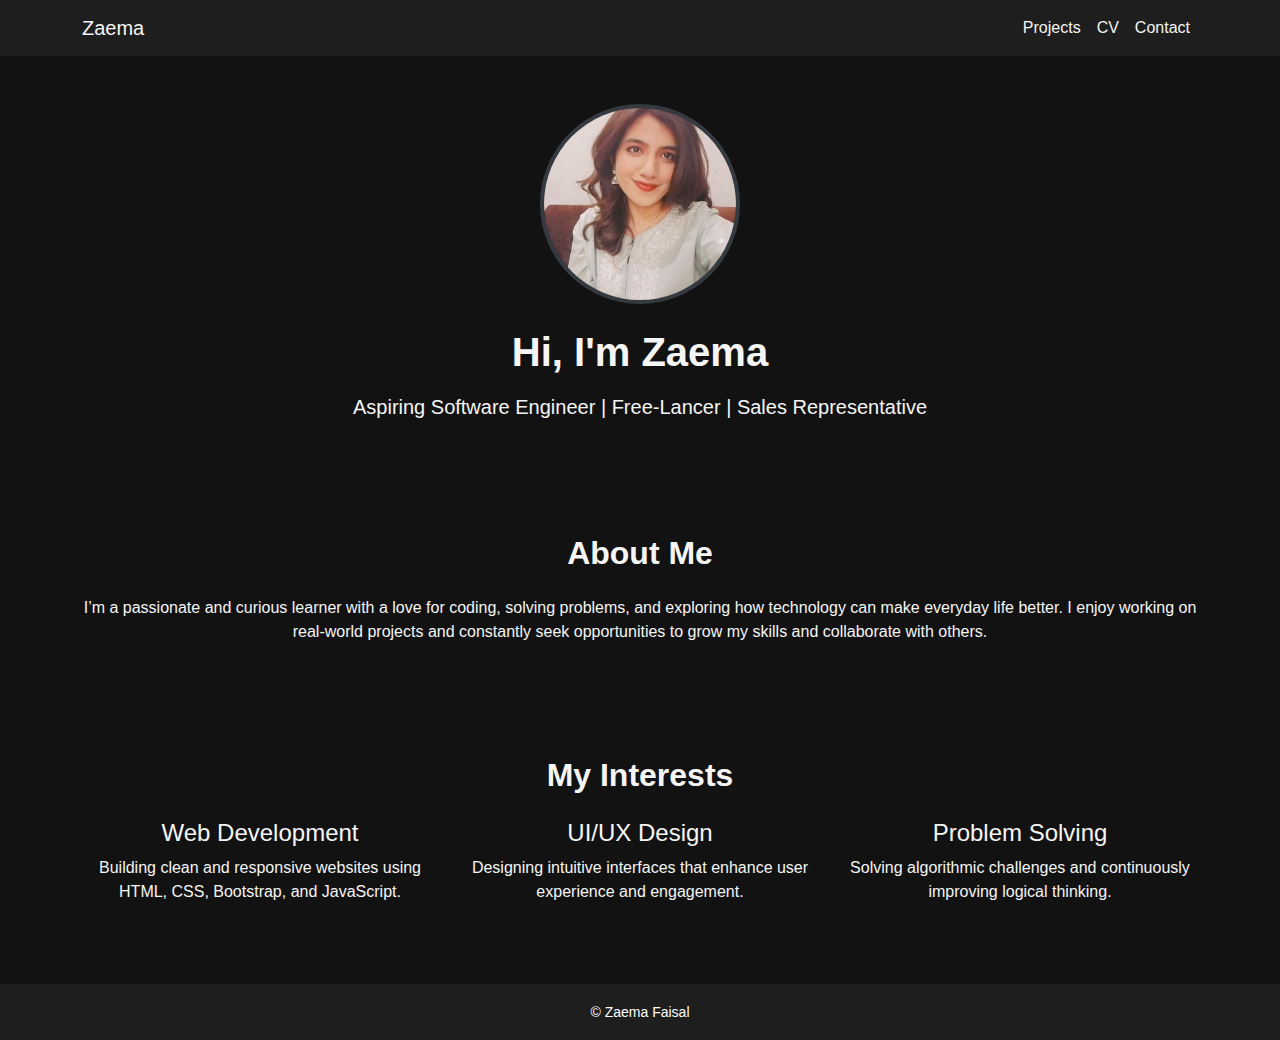
<file: index.html>
<!DOCTYPE html>
<html lang="en">
<head>
  <meta charset="UTF-8" />
  <meta name="viewport" content="width=device-width, initial-scale=1.0" />
  <title>Zaema's Portfolio</title>

  <!-- Bootstrap CSS -->
  <link href="https://cdn.jsdelivr.net/npm/bootstrap@5.3.3/dist/css/bootstrap.min.css" rel="stylesheet" />
  
  <!-- Custom CSS -->
  <link rel="stylesheet" href="stylesheet.css" />
</head>
<body>

  <!-- Navbar -->
  <nav class="navbar navbar-expand-lg navbar-dark">
    <div class="container">
      <a class="navbar-brand" href="#">Zaema</a>
      <button class="navbar-toggler" type="button" data-bs-toggle="collapse" data-bs-target="#navbarNav">
        <span class="navbar-toggler-icon"></span>
      </button>
      <div class="collapse navbar-collapse justify-content-end" id="navbarNav">
        <ul class="navbar-nav">
          <li class="nav-item">
            <a class="nav-link" href="projects.html">Projects</a>
          </li>
          <li class="nav-item">
            <a class="nav-link" href="cv.html" target="_blank">CV</a>
          </li>
          <li class="nav-item">
            <a class="nav-link" href="contact.html">Contact</a>
          </li>
        </ul>
      </div>
    </div>
  </nav>

  <!-- Main Content -->
  <main>
    <!-- Hero Section -->
    <section class="hero-section text-center py-5">
      <div class="container">
        <img src="IMG_20250723_134447.jpg" alt="Zaema's Photo" class="profile-img mb-4" />
        <h1 class="mb-3">Hi, I'm Zaema</h1>
        <p class="lead">Aspiring Software Engineer | Free-Lancer | Sales Representative</p>
      </div>
    </section>

    <!-- About Me -->
    <section class="info-section py-5">
      <div class="container">
        <h2 class="mb-4 text-center">About Me</h2>
        <p class="text-center">
          I’m a passionate and curious learner with a love for coding, solving problems, and exploring how technology can make everyday life better. 
          I enjoy working on real-world projects and constantly seek opportunities to grow my skills and collaborate with others.
        </p>
      </div>
    </section>

    <!-- Interests -->
    <section class="interests-section py-5">
      <div class="container">
        <h2 class="mb-4 text-center">My Interests</h2>
        <div class="row text-center">
          <div class="col-md-4 mb-3">
            <h4>Web Development</h4>
            <p>Building clean and responsive websites using HTML, CSS, Bootstrap, and JavaScript.</p>
          </div>
          <div class="col-md-4 mb-3">
            <h4>UI/UX Design</h4>
            <p>Designing intuitive interfaces that enhance user experience and engagement.</p>
          </div>
          <div class="col-md-4 mb-3">
            <h4>Problem Solving</h4>
            <p>Solving algorithmic challenges and continuously improving logical thinking.</p>
          </div>
        </div>
      </div>
    </section>
  </main>

  <!-- Footer -->
  <footer>
    <small>&copy; Zaema Faisal</small>
  </footer>

  <!-- Bootstrap JS Bundle -->
  <script src="https://cdn.jsdelivr.net/npm/bootstrap@5.3.3/dist/js/bootstrap.bundle.min.js"></script>
</body>
</html>
</file>
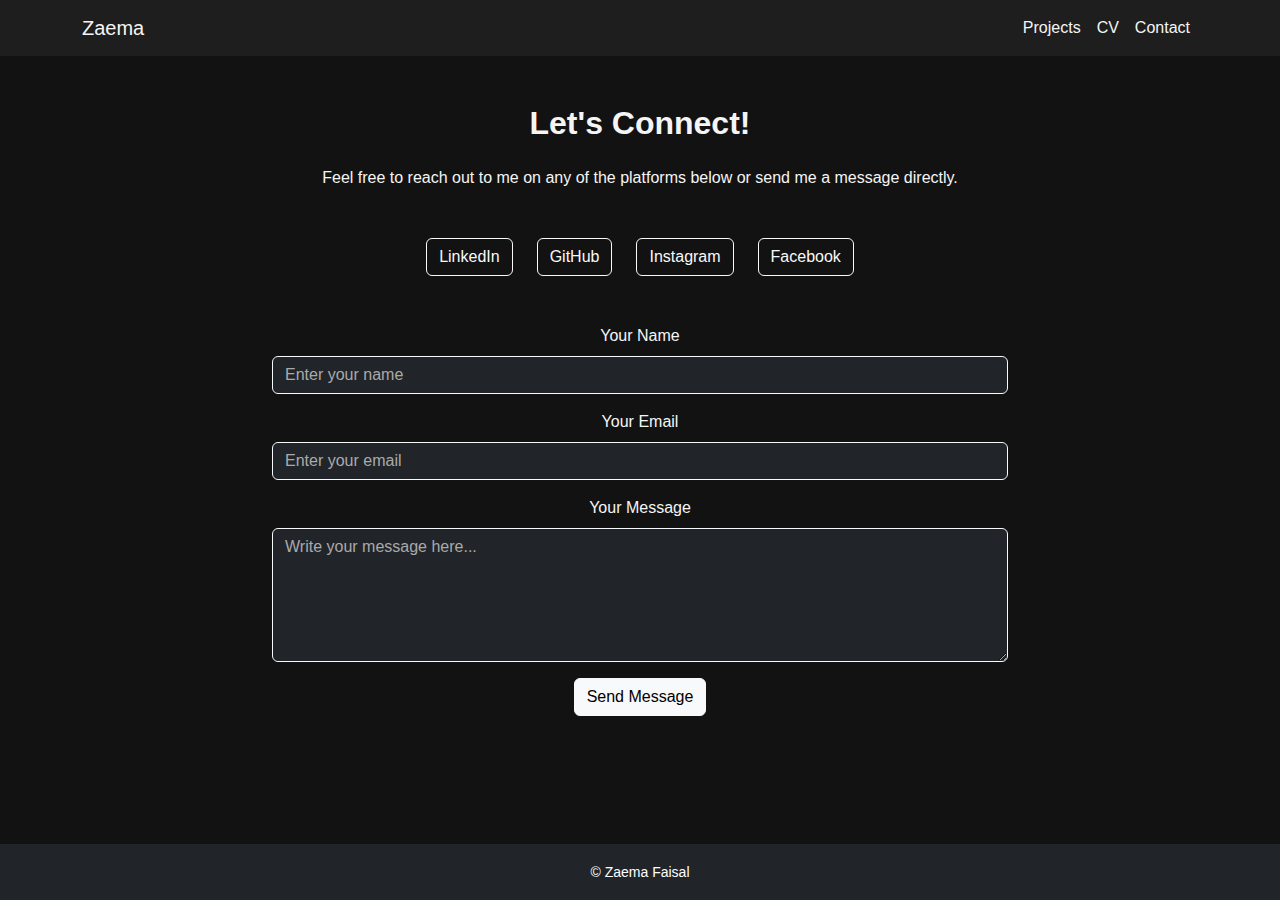
<file: contact.html>
<!DOCTYPE html>
<html lang="en">
<head>
  <meta charset="UTF-8" />
  <meta name="viewport" content="width=device-width, initial-scale=1.0"/>
  <title>Contact - Zaema's Portfolio</title>

  <!-- Bootstrap CSS -->
  <link href="https://cdn.jsdelivr.net/npm/bootstrap@5.3.3/dist/css/bootstrap.min.css" rel="stylesheet"/>

  <!-- Custom CSS -->
  <link rel="stylesheet" href="stylesheet.css" />
</head>
<body>

<main>
  <!-- Navbar -->
  <nav class="navbar navbar-expand-lg navbar-dark bg-dark">
    <div class="container">
      <a class="navbar-brand" href="index.html">Zaema</a>
      <button class="navbar-toggler" type="button" data-bs-toggle="collapse" data-bs-target="#navbarNav">
        <span class="navbar-toggler-icon"></span>
      </button>
      <div class="collapse navbar-collapse justify-content-end" id="navbarNav">
        <ul class="navbar-nav">
          <li class="nav-item">
            <a class="nav-link" href="projects.html">Projects</a>
          </li>
          <li class="nav-item">
            <a class="nav-link" href="cv.html" target="_blank">CV</a>
          </li>
          <li class="nav-item">
            <a class="nav-link active" href="contact.html">Contact</a>
          </li>
        </ul>
      </div>
    </div>
  </nav>

  <!-- Contact Section -->
  <section class="contact-section py-5 text-center">
    <div class="container">
      <h2 class="mb-4">Let's Connect!</h2>
      <p class="mb-5">Feel free to reach out to me on any of the platforms below or send me a message directly.</p>
      
      <!-- Social Links -->
      <div class="d-flex flex-wrap justify-content-center gap-4 mb-5">
        <a href="https://www.linkedin.com/in/zaema-faisal-8772691b2?utm_source=share&utm_campaign=share_via&utm_content=profile&utm_medium=android_app" 
           class="btn btn-outline-light" target="_blank">LinkedIn</a>
        <a href="https://github.com/Zaema-Faisal" class="btn btn-outline-light" target="_blank">GitHub</a>
        <a href="https://www.instagram.com/zaema789?igsh=OGZieTY0N2w5dDN4" 
           class="btn btn-outline-light" target="_blank">Instagram</a>
        <a href="https://www.facebook.com/share/16jaF4XEc2/" class="btn btn-outline-light" target="_blank">Facebook</a>
      </div>

      <!-- Contact Form -->
      <div class="row justify-content-center">
        <div class="col-md-8">
          <form>
            <div class="mb-3">
              <label for="name" class="form-label">Your Name</label>
              <input type="text" class="form-control bg-dark text-white border-light" id="name" placeholder="Enter your name">
            </div>
            <div class="mb-3">
              <label for="email" class="form-label">Your Email</label>
              <input type="email" class="form-control bg-dark text-white border-light" id="email" placeholder="Enter your email">
            </div>
            <div class="mb-3">
              <label for="message" class="form-label">Your Message</label>
              <textarea class="form-control bg-dark text-white border-light" id="message" rows="5" placeholder="Write your message here..."></textarea>
            </div>
            <button type="submit" class="btn btn-light">Send Message</button>
          </form>
        </div>
      </div>
    </div>
  </section>
</main>

<!-- Footer -->
<footer class="bg-dark text-white text-center py-3">
  <small>&copy; Zaema Faisal</small>
</footer>

<!-- Bootstrap JS -->
<script src="https://cdn.jsdelivr.net/npm/bootstrap@5.3.3/dist/js/bootstrap.bundle.min.js"></script>
</body>
</html>
</file>
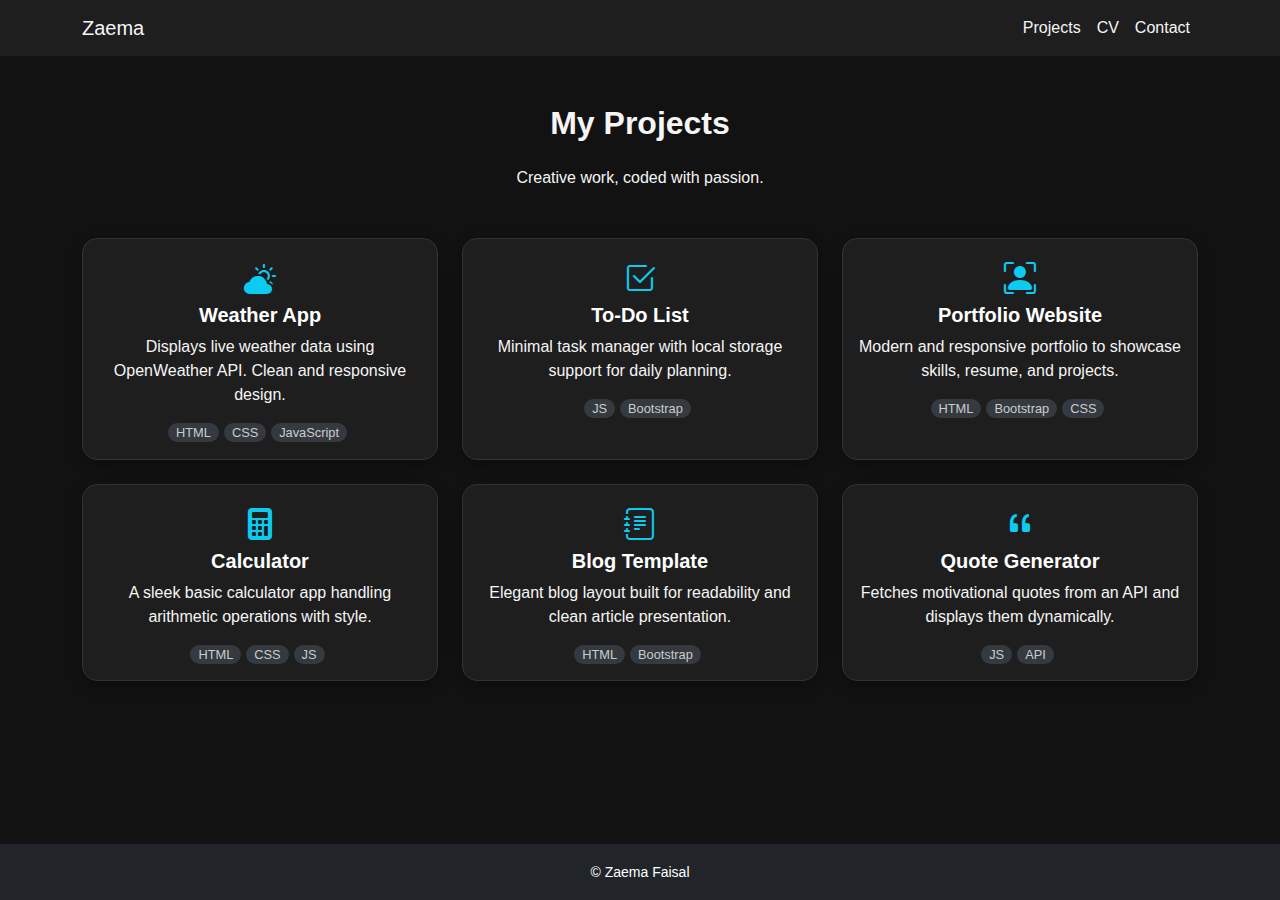
<file: projects.html>
<!DOCTYPE html>
<html lang="en">
<head>
  <meta charset="UTF-8" />
  <meta name="viewport" content="width=device-width, initial-scale=1.0"/>
  <title>Projects - Zaema's Portfolio</title>

  <!-- Bootstrap CSS -->
  <link href="https://cdn.jsdelivr.net/npm/bootstrap@5.3.3/dist/css/bootstrap.min.css" rel="stylesheet"/>
  <link href="https://cdn.jsdelivr.net/npm/bootstrap-icons@1.10.5/font/bootstrap-icons.css" rel="stylesheet"/>

  <!-- Custom CSS -->
  <link rel="stylesheet" href="stylesheet.css" />

  <style>
    .project-card {
      background-color: #1e1e1e;
      color: #fff;
      border: 1px solid #333;
      border-radius: 15px;
      transition: all 0.3s ease-in-out;
      box-shadow: 0 5px 15px rgba(0,0,0,0.3);
    }

    .project-card:hover {
      transform: translateY(-5px);
      box-shadow: 0 10px 25px rgba(0,0,0,0.5);
      border-color: #555;
    }

    .project-card .card-body i {
      font-size: 2rem;
      color: #0dcaf0;
    }

    .tech-tags {
      font-size: 0.8rem;
    }

    .tech-tags span {
      background-color: #343a40;
      color: #ccc;
      padding: 2px 8px;
      margin-right: 5px;
      border-radius: 12px;
    }

    .card-title {
      font-size: 1.25rem;
      font-weight: bold;
    }
  </style>
</head>
<body>

<main>
  <!-- Navbar -->
  <nav class="navbar navbar-expand-lg navbar-dark bg-dark">
    <div class="container">
      <a class="navbar-brand" href="index.html">Zaema</a>
      <button class="navbar-toggler" type="button" data-bs-toggle="collapse" data-bs-target="#navbarNav">
        <span class="navbar-toggler-icon"></span>
      </button>
      <div class="collapse navbar-collapse justify-content-end" id="navbarNav">
        <ul class="navbar-nav">
          <li class="nav-item">
            <a class="nav-link active" href="projects.html">Projects</a>
          </li>
          <li class="nav-item">
            <a class="nav-link" href="cv.html" target="_blank">CV</a>
          </li>
          <li class="nav-item">
            <a class="nav-link" href="contact.html">Contact</a>
          </li>
        </ul>
      </div>
    </div>
  </nav>

  <!-- Projects Section -->
  <section class="py-5">
    <div class="container text-center">
      <h2 class="mb-4">My Projects</h2>
      <p class="mb-5">Creative work, coded with passion.</p>

      <div class="row g-4">
        <!-- Project Card -->
        <div class="col-md-4">
          <div class="card project-card h-100">
            <div class="card-body">
              <i class="bi bi-cloud-sun-fill mb-3"></i>
              <h5 class="card-title">Weather App</h5>
              <p class="card-text">Displays live weather data using OpenWeather API. Clean and responsive design.</p>
              <div class="tech-tags">
                <span>HTML</span><span>CSS</span><span>JavaScript</span>
              </div>
            </div>
          </div>
        </div>

        <!-- Project Card -->
        <div class="col-md-4">
          <div class="card project-card h-100">
            <div class="card-body">
              <i class="bi bi-check2-square mb-3"></i>
              <h5 class="card-title">To-Do List</h5>
              <p class="card-text">Minimal task manager with local storage support for daily planning.</p>
              <div class="tech-tags">
                <span>JS</span><span>Bootstrap</span>
              </div>
            </div>
          </div>
        </div>

        <!-- Project Card -->
        <div class="col-md-4">
          <div class="card project-card h-100">
            <div class="card-body">
              <i class="bi bi-person-bounding-box mb-3"></i>
              <h5 class="card-title">Portfolio Website</h5>
              <p class="card-text">Modern and responsive portfolio to showcase skills, resume, and projects.</p>
              <div class="tech-tags">
                <span>HTML</span><span>Bootstrap</span><span>CSS</span>
              </div>
            </div>
          </div>
        </div>

        <!-- Project Card -->
        <div class="col-md-4">
          <div class="card project-card h-100">
            <div class="card-body">
              <i class="bi bi-calculator-fill mb-3"></i>
              <h5 class="card-title">Calculator</h5>
              <p class="card-text">A sleek basic calculator app handling arithmetic operations with style.</p>
              <div class="tech-tags">
                <span>HTML</span><span>CSS</span><span>JS</span>
              </div>
            </div>
          </div>
        </div>

        <!-- Project Card -->
        <div class="col-md-4">
          <div class="card project-card h-100">
            <div class="card-body">
              <i class="bi bi-journal-text mb-3"></i>
              <h5 class="card-title">Blog Template</h5>
              <p class="card-text">Elegant blog layout built for readability and clean article presentation.</p>
              <div class="tech-tags">
                <span>HTML</span><span>Bootstrap</span>
              </div>
            </div>
          </div>
        </div>

        <!-- Project Card -->
        <div class="col-md-4">
          <div class="card project-card h-100">
            <div class="card-body">
              <i class="bi bi-quote mb-3"></i>
              <h5 class="card-title">Quote Generator</h5>
              <p class="card-text">Fetches motivational quotes from an API and displays them dynamically.</p>
              <div class="tech-tags">
                <span>JS</span><span>API</span>
              </div>
            </div>
          </div>
        </div>

      </div>
    </div>
  </section>
</main>

<!-- Footer -->
<footer class="bg-dark text-white text-center py-3 mt-auto">
  <small>&copy; Zaema Faisal</small>
</footer>

<!-- Bootstrap JS -->
<script src="https://cdn.jsdelivr.net/npm/bootstrap@5.3.3/dist/js/bootstrap.bundle.min.js"></script>
</body>
</html>
</file>
<file: stylesheet.css>
/* General Body and Layout */
body {
  display: flex;
  flex-direction: column;
  min-height: 100vh;
  margin: 0;
  font-family: 'Segoe UI', sans-serif;
  background-color: #121212;
  color: #f5f5f5;
}

main {
  flex: 1;
}

html, body {
  height: 100%;
  margin: 0;
}

/* Typography */
h1, h2, h4, p {
  color: #f5f5f5;
}

h1, h2 {
  font-weight: 700;
}

/* Sections */
section {
  background-color: transparent;
  padding-top: 60px;
  padding-bottom: 60px;
}

/* Profile Image */
.profile-img {
  width: 200px;
  height: 200px;
  object-fit: cover;
  border-radius: 50%;
  border: 4px solid #343a40;
}

/* Navbar */
.navbar {
  background-color: #1e1e1e !important;
}

.navbar-brand, .nav-link {
  color: #f5f5f5 !important;
}

.nav-link:hover {
  color: #9ecfff !important;
}

/* Footer */
footer {
  background-color: #1e1e1e;
  color: #ffffff;
  padding: 1rem;
  text-align: center;
}

a.btn:hover {
  background-color: #ffffff22;
  color: #ffffff;
}

form .form-control::placeholder {
  color: #aaa;
}
</file>
